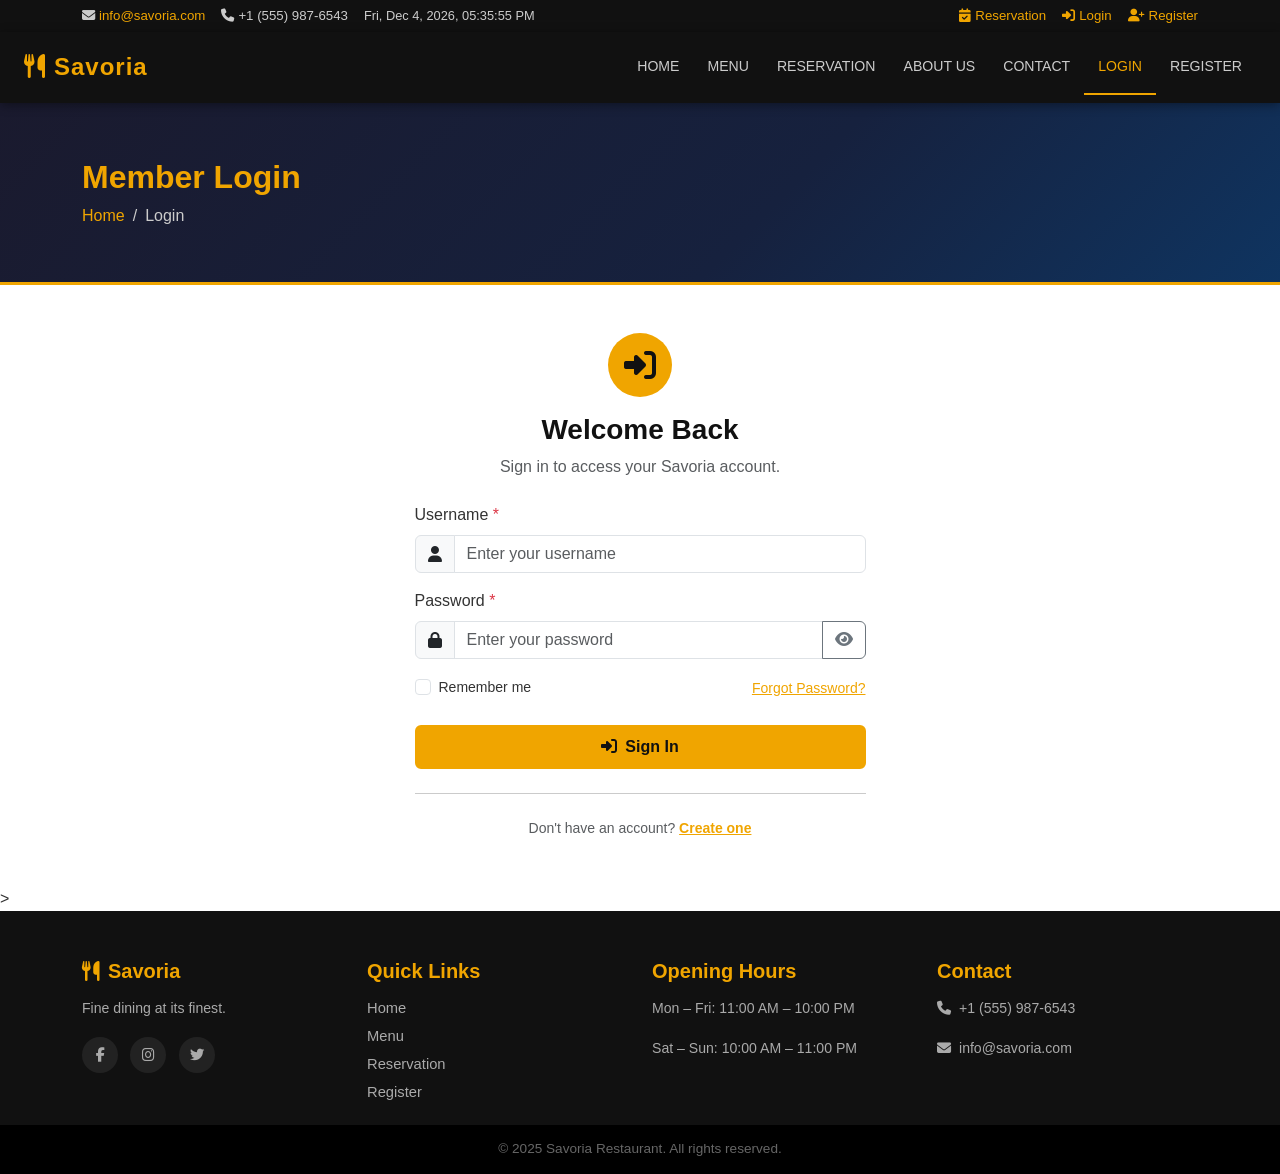
<file: login.html>
<!DOCTYPE html>
<html lang="en">
<head>
  <meta charset="UTF-8" />
  <meta name="viewport" content="width=device-width, initial-scale=1.0" />
  <title>Login – Savoria Restaurant</title>
  <link rel="stylesheet" href="https://cdn.jsdelivr.net/npm/bootstrap@5.3.3/dist/css/bootstrap.min.css" />
  <link rel="stylesheet" href="https://cdnjs.cloudflare.com/ajax/libs/font-awesome/6.5.0/css/all.min.css" />
  <link rel="stylesheet" href="style.css" />
</head>
<body>


<div class="top-bar">
  <div class="container d-flex flex-wrap justify-content-between align-items-center gap-2">
    <div class="d-flex gap-3 flex-wrap">
      <span><i class="fas fa-envelope me-1"></i><a href="mailto:info@savoria.com">info@savoria.com</a></span>
      <span><i class="fas fa-phone me-1"></i>+1 (555) 987-6543</span>
      <span id="datetime-display"></span>
    </div>
    <div class="d-flex gap-3">
      <a href="reservation.html"><i class="fas fa-calendar-check me-1"></i>Reservation</a>
      <a href="login.html"><i class="fas fa-sign-in-alt me-1"></i>Login</a>
      <a href="signup.html"><i class="fas fa-user-plus me-1"></i>Register</a>
    </div>
  </div>
</div>


<nav class="navbar navbar-expand-lg main-navbar sticky-top">
  <div class="container-fluid px-4">
    <a class="navbar-brand" href="index.html"><i class="fas fa-utensils me-2"></i>Savoria</a>
    <button class="navbar-toggler" type="button" data-bs-toggle="collapse" data-bs-target="#mainNav">
      <span class="navbar-toggler-icon" style="filter:invert(1)"></span>
    </button>
    <div class="collapse navbar-collapse" id="mainNav">
      <ul class="navbar-nav ms-auto">
        <li class="nav-item"><a class="nav-link" href="index.html">Home</a></li>
        <li class="nav-item"><a class="nav-link" href="menu.html">Menu</a></li>
        <li class="nav-item"><a class="nav-link" href="reservation.html">Reservation</a></li>
        <li class="nav-item"><a class="nav-link" href="index.html#about">About Us</a></li>
        <li class="nav-item"><a class="nav-link" href="index.html#contact">Contact</a></li>
        <li class="nav-item"><a class="nav-link active" href="login.html">Login</a></li>
        <li class="nav-item"><a class="nav-link" href="signup.html">Register</a></li>
      </ul>
    </div>
  </div>
</nav>

<div class="page-hero">
  <div class="container">
    <h2 class="mb-2">Member Login</h2>
    <nav aria-label="breadcrumb">
      <ol class="breadcrumb">
        <li class="breadcrumb-item"><a href="index.html">Home</a></li>
        <li class="breadcrumb-item active">Login</li>
      </ol>
    </nav>
  </div>
</div>


<section class="form-section py-5">
  <div class="container">
    <div class="row justify-content-center">
      <div class="col-lg-5 col-md-7">
        <div class="form-card">
          <div class="text-center mb-4">
            <div class="mb-3">
              <span style="background:var(--primary);width:64px;height:64px;border-radius:50%;display:inline-flex;align-items:center;justify-content:center;">
                <i class="fas fa-sign-in-alt fa-2x" style="color:var(--dark)"></i>
              </span>
            </div>
            <h3 class="fw-bold" style="color:var(--dark)">Welcome Back</h3>
            <p class="text-muted">Sign in to access your Savoria account.</p>
          </div>

          <form id="login-form" novalidate>
            <div class="mb-3">
              <label class="form-label" for="login-username">Username <span class="text-danger">*</span></label>
              <div class="input-group">
                <span class="input-group-text"><i class="fas fa-user"></i></span>
                <input type="text" class="form-control" id="login-username" placeholder="Enter your username" required />
              </div>
            </div>
            <div class="mb-3">
              <label class="form-label" for="login-password">Password <span class="text-danger">*</span></label>
              <div class="input-group">
                <span class="input-group-text"><i class="fas fa-lock"></i></span>
                <input type="password" class="form-control" id="login-password" placeholder="Enter your password" required />
                <button class="btn btn-outline-secondary" type="button" id="toggle-login-pass"><i class="fas fa-eye"></i></button>
              </div>
            </div>
            <div class="d-flex justify-content-between align-items-center mb-4">
              <div class="form-check">
                <input class="form-check-input" type="checkbox" id="remember-me" />
                <label class="form-check-label small" for="remember-me">Remember me</label>
              </div>
              <a href="#" class="small" style="color:var(--primary)">Forgot Password?</a>
            </div>
            <button type="submit" class="btn btn-gold w-100 py-2 fw-bold">
              <i class="fas fa-sign-in-alt me-2"></i>Sign In
            </button>
            <hr class="my-4" />
            <p class="text-center text-muted small mb-0">Don't have an account? <a href="signup.html" style="color:var(--primary);font-weight:600">Create one</a></p>
          </form>
        </div>
      </div>
    </div>
  </div>
</section>

>
<div class="modal fade" id="loginModal" tabindex="-1">
  <div class="modal-dialog modal-dialog-centered">
    <div class="modal-content">
      <div class="modal-header" style="background:var(--dark);color:#fff;border:none">
        <h5 class="modal-title"><i class="fas fa-check-circle me-2" style="color:var(--primary)"></i>Login Successful</h5>
        <button type="button" class="btn-close btn-close-white" data-bs-dismiss="modal"></button>
      </div>
      <div class="modal-body text-center py-4">
        <div class="mb-3">
          <i class="fas fa-user-circle fa-4x" style="color:var(--primary)"></i>
        </div>
        <h4 class="fw-bold mb-1">Welcome Back!</h4>
        <p class="text-muted">You have successfully signed in to your Savoria account.</p>
        <p class="text-muted small">Redirecting you to the homepage...</p>
      </div>
      <div class="modal-footer border-0 justify-content-center gap-2">
        <a href="index.html" class="btn btn-gold px-4">Go to Home</a>
        <button type="button" class="btn btn-outline-secondary px-4" data-bs-dismiss="modal">Stay Here</button>
      </div>
    </div>
  </div>
</div>

<footer class="big-footer pt-5 pb-3">
  <div class="container">
    <div class="row g-4">
      <div class="col-md-3">
        <h5><i class="fas fa-utensils me-2"></i>Savoria</h5>
        <p class="small">Fine dining at its finest.</p>
        <div class="social-icons mt-3">
          <a href="#"><i class="fab fa-facebook-f"></i></a>
          <a href="#"><i class="fab fa-instagram"></i></a>
          <a href="#"><i class="fab fa-twitter"></i></a>
        </div>
      </div>
      <div class="col-md-3">
        <h5>Quick Links</h5>
        <a href="index.html">Home</a>
        <a href="menu.html">Menu</a>
        <a href="reservation.html">Reservation</a>
        <a href="signup.html">Register</a>
      </div>
      <div class="col-md-3">
        <h5>Opening Hours</h5>
        <p class="small">Mon – Fri: 11:00 AM – 10:00 PM</p>
        <p class="small">Sat – Sun: 10:00 AM – 11:00 PM</p>
      </div>
      <div class="col-md-3">
        <h5>Contact</h5>
        <p class="small"><i class="fas fa-phone me-2"></i>+1 (555) 987-6543</p>
        <p class="small"><i class="fas fa-envelope me-2"></i>info@savoria.com</p>
      </div>
    </div>
  </div>
</footer>
<div class="footer-bottom text-center">
  <div class="container">
    <p class="mb-0">&copy; 2025 Savoria Restaurant. All rights reserved.</p>
  </div>
</div>

<script src="https://cdn.jsdelivr.net/npm/bootstrap@5.3.3/dist/js/bootstrap.bundle.min.js"></script>
<script src="https://code.jquery.com/jquery-3.7.1.min.js"></script>
<script src="script.js"></script>
<script>
  
  document.getElementById('toggle-login-pass').addEventListener('click', function () {
    const pwd = document.getElementById('login-password');
    const icon = this.querySelector('i');
    if (pwd.type === 'password') {
      pwd.type = 'text';
      icon.className = 'fas fa-eye-slash';
    } else {
      pwd.type = 'password';
      icon.className = 'fas fa-eye';
    }
  });
</script>
</body>
</html>
</file>
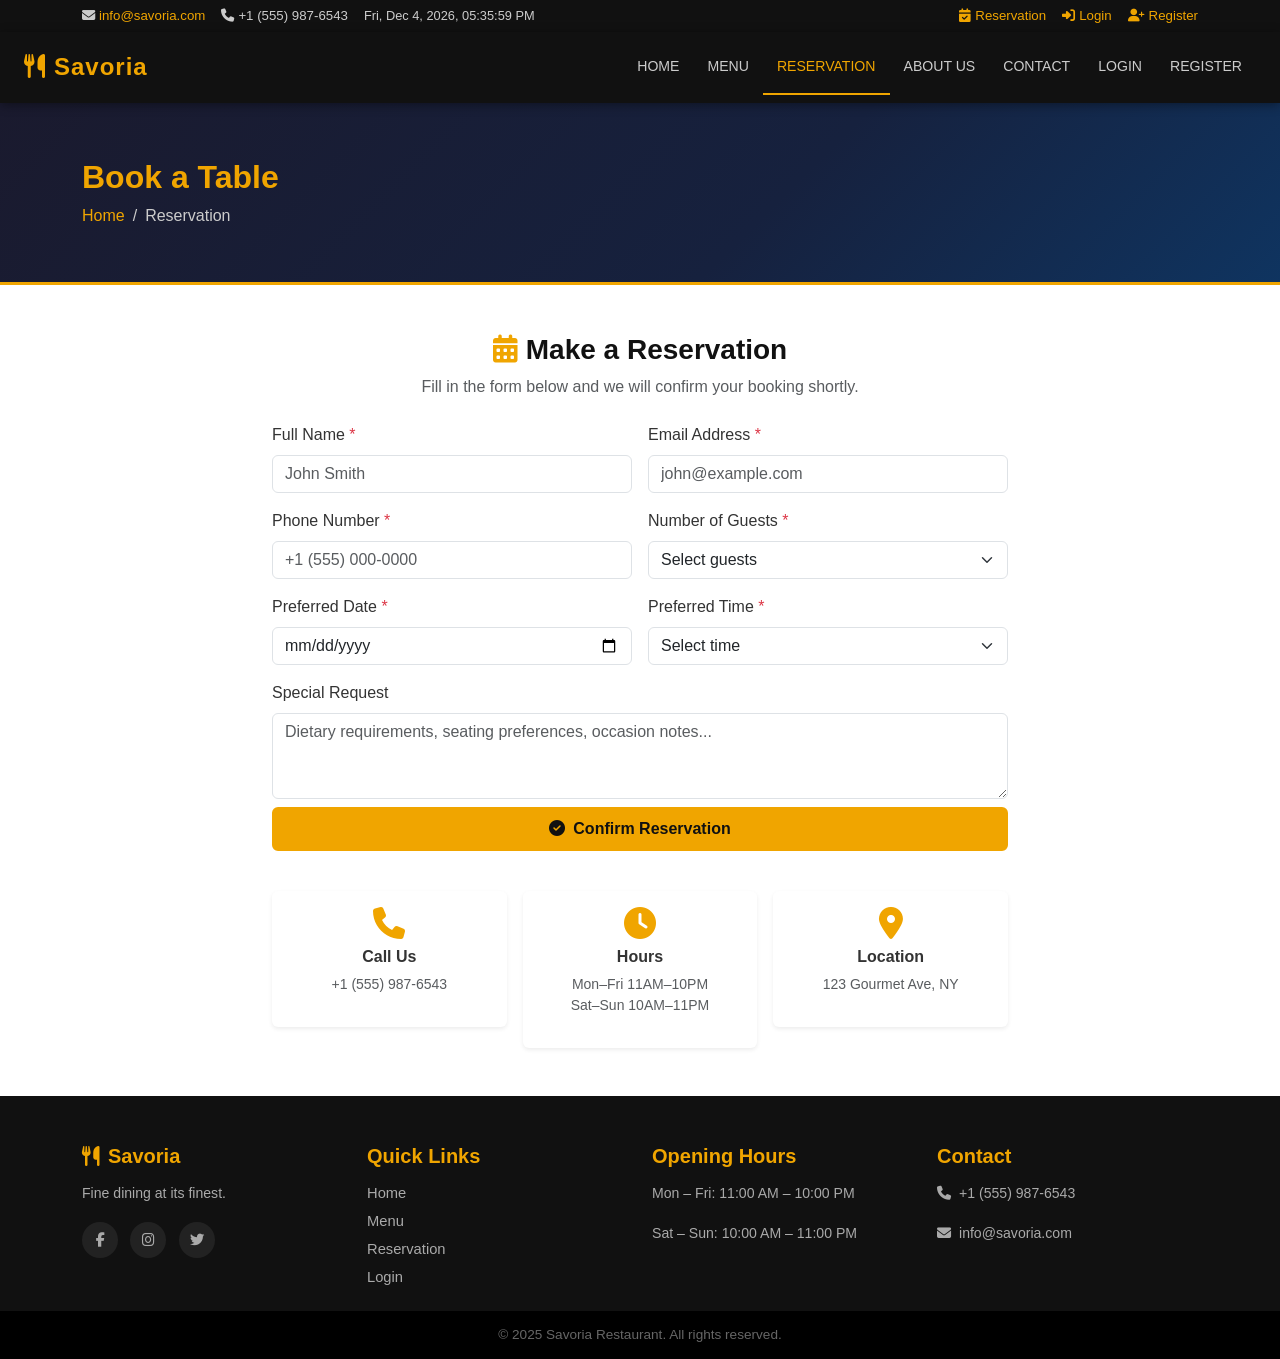
<file: reservation.html>
<!DOCTYPE html>
<html lang="en">
<head>
  <meta charset="UTF-8" />
  <meta name="viewport" content="width=device-width, initial-scale=1.0" />
  <title>Reservation – Savoria Restaurant</title>
  <link rel="stylesheet" href="https://cdn.jsdelivr.net/npm/bootstrap@5.3.3/dist/css/bootstrap.min.css" />
  <link rel="stylesheet" href="https://cdnjs.cloudflare.com/ajax/libs/font-awesome/6.5.0/css/all.min.css" />
  <link rel="stylesheet" href="style.css" />
</head>
<body>

<!-- TOP BAR -->
<div class="top-bar">
  <div class="container d-flex flex-wrap justify-content-between align-items-center gap-2">
    <div class="d-flex gap-3 flex-wrap">
      <span><i class="fas fa-envelope me-1"></i><a href="mailto:info@savoria.com">info@savoria.com</a></span>
      <span><i class="fas fa-phone me-1"></i>+1 (555) 987-6543</span>
      <span id="datetime-display"></span>
    </div>
    <div class="d-flex gap-3">
      <a href="reservation.html"><i class="fas fa-calendar-check me-1"></i>Reservation</a>
      <a href="login.html"><i class="fas fa-sign-in-alt me-1"></i>Login</a>
      <a href="signup.html"><i class="fas fa-user-plus me-1"></i>Register</a>
    </div>
  </div>
</div>

<!-- NAVBAR -->
<nav class="navbar navbar-expand-lg main-navbar sticky-top">
  <div class="container-fluid px-4">
    <a class="navbar-brand" href="index.html"><i class="fas fa-utensils me-2"></i>Savoria</a>
    <button class="navbar-toggler" type="button" data-bs-toggle="collapse" data-bs-target="#mainNav">
      <span class="navbar-toggler-icon" style="filter:invert(1)"></span>
    </button>
    <div class="collapse navbar-collapse" id="mainNav">
      <ul class="navbar-nav ms-auto">
        <li class="nav-item"><a class="nav-link" href="index.html">Home</a></li>
        <li class="nav-item"><a class="nav-link" href="menu.html">Menu</a></li>
        <li class="nav-item"><a class="nav-link active" href="reservation.html">Reservation</a></li>
        <li class="nav-item"><a class="nav-link" href="index.html#about">About Us</a></li>
        <li class="nav-item"><a class="nav-link" href="index.html#contact">Contact</a></li>
        <li class="nav-item"><a class="nav-link" href="login.html">Login</a></li>
        <li class="nav-item"><a class="nav-link" href="signup.html">Register</a></li>
      </ul>
    </div>
  </div>
</nav>

<!-- BREADCRUMB -->
<div class="page-hero">
  <div class="container">
    <h2 class="mb-2">Book a Table</h2>
    <nav aria-label="breadcrumb">
      <ol class="breadcrumb">
        <li class="breadcrumb-item"><a href="index.html">Home</a></li>
        <li class="breadcrumb-item active">Reservation</li>
      </ol>
    </nav>
  </div>
</div>

<section class="form-section py-5">
  <div class="container">
    <div class="row justify-content-center">
      <div class="col-lg-8">
        <div class="form-card">
          <div class="text-center mb-4">
            <h3 class="fw-bold" style="color:var(--dark)"><i class="fas fa-calendar-alt me-2" style="color:var(--primary)"></i>Make a Reservation</h3>
            <p class="text-muted">Fill in the form below and we will confirm your booking shortly.</p>
          </div>
          <form id="reservation-form" novalidate>
            <div class="row g-3">
              <div class="col-md-6">
                <label class="form-label" for="res-name">Full Name <span class="text-danger">*</span></label>
                <input type="text" class="form-control" id="res-name" placeholder="John Smith" required />
              </div>
              <div class="col-md-6">
                <label class="form-label" for="res-email">Email Address <span class="text-danger">*</span></label>
                <input type="email" class="form-control" id="res-email" placeholder="john@example.com" required />
              </div>
              <div class="col-md-6">
                <label class="form-label" for="res-phone">Phone Number <span class="text-danger">*</span></label>
                <input type="tel" class="form-control" id="res-phone" placeholder="+1 (555) 000-0000" required />
              </div>
              <div class="col-md-6">
                <label class="form-label" for="res-guests">Number of Guests <span class="text-danger">*</span></label>
                <select class="form-select" id="res-guests" required>
                  <option value="" disabled selected>Select guests</option>
                  <option value="1">1 Guest</option>
                  <option value="2">2 Guests</option>
                  <option value="3">3 Guests</option>
                  <option value="4">4 Guests</option>
                  <option value="5">5 Guests</option>
                  <option value="6+">6+ Guests</option>
                </select>
              </div>
              <div class="col-md-6">
                <label class="form-label" for="res-date">Preferred Date <span class="text-danger">*</span></label>
                <input type="date" class="form-control" id="res-date" required />
              </div>
              <div class="col-md-6">
                <label class="form-label" for="res-time">Preferred Time <span class="text-danger">*</span></label>
                <select class="form-select" id="res-time" required>
                  <option value="" disabled selected>Select time</option>
                  <option>11:00 AM</option>
                  <option>12:00 PM</option>
                  <option>1:00 PM</option>
                  <option>2:00 PM</option>
                  <option>6:00 PM</option>
                  <option>7:00 PM</option>
                  <option>8:00 PM</option>
                  <option>9:00 PM</option>
                </select>
              </div>
              <div class="col-12">
                <label class="form-label" for="res-request">Special Request</label>
                <textarea class="form-control" id="res-request" rows="3" placeholder="Dietary requirements, seating preferences, occasion notes..."></textarea>
              </div>
              <div class="col-12 mt-2">
                <button type="submit" class="btn btn-gold w-100 py-2 fw-bold"><i class="fas fa-check-circle me-2"></i>Confirm Reservation</button>
              </div>
            </div>
          </form>
        </div>

 
        <div class="row g-3 mt-4">
          <div class="col-md-4 text-center">
            <div class="p-3 rounded shadow-sm bg-white">
              <i class="fas fa-phone fa-2x mb-2" style="color:var(--primary)"></i>
              <h6 class="fw-bold">Call Us</h6>
              <p class="small text-muted">+1 (555) 987-6543</p>
            </div>
          </div>
          <div class="col-md-4 text-center">
            <div class="p-3 rounded shadow-sm bg-white">
              <i class="fas fa-clock fa-2x mb-2" style="color:var(--primary)"></i>
              <h6 class="fw-bold">Hours</h6>
              <p class="small text-muted">Mon–Fri 11AM–10PM<br>Sat–Sun 10AM–11PM</p>
            </div>
          </div>
          <div class="col-md-4 text-center">
            <div class="p-3 rounded shadow-sm bg-white">
              <i class="fas fa-map-marker-alt fa-2x mb-2" style="color:var(--primary)"></i>
              <h6 class="fw-bold">Location</h6>
              <p class="small text-muted">123 Gourmet Ave, NY</p>
            </div>
          </div>
        </div>
      </div>
    </div>
  </div>
</section>

<!-- RESERVATION CONFIRMATION MODAL -->
<div class="modal fade" id="reservationModal" tabindex="-1">
  <div class="modal-dialog modal-dialog-centered">
    <div class="modal-content">
      <div class="modal-header" style="background:var(--dark);color:#fff;border:none">
        <h5 class="modal-title"><i class="fas fa-check-circle me-2" style="color:var(--primary)"></i>Reservation Confirmed!</h5>
        <button type="button" class="btn-close btn-close-white" data-bs-dismiss="modal"></button>
      </div>
      <div class="modal-body text-center py-4">
        <div class="mb-3">
          <i class="fas fa-calendar-check fa-3x" style="color:var(--primary)"></i>
        </div>
        <h5 class="fw-bold mb-1">Thank you, <span id="summary-name"></span>!</h5>
        <p class="text-muted mb-3">Your table has been reserved. A confirmation email will be sent shortly.</p>
        <div class="table-responsive">
          <table class="table table-bordered text-start" style="font-size:0.9rem">
            <tr><th style="background:var(--light-bg)">Date</th><td id="summary-date"></td></tr>
            <tr><th style="background:var(--light-bg)">Time</th><td id="summary-time"></td></tr>
            <tr><th style="background:var(--light-bg)">Guests</th><td id="summary-guests"></td></tr>
          </table>
        </div>
      </div>
      <div class="modal-footer border-0 justify-content-center">
        <button type="button" class="btn btn-gold px-5" data-bs-dismiss="modal">Done</button>
      </div>
    </div>
  </div>
</div>

<!-- FOOTER -->
<footer class="big-footer pt-5 pb-3">
  <div class="container">
    <div class="row g-4">
      <div class="col-md-3">
        <h5><i class="fas fa-utensils me-2"></i>Savoria</h5>
        <p class="small">Fine dining at its finest.</p>
        <div class="social-icons mt-3">
          <a href="#"><i class="fab fa-facebook-f"></i></a>
          <a href="#"><i class="fab fa-instagram"></i></a>
          <a href="#"><i class="fab fa-twitter"></i></a>
        </div>
      </div>
      <div class="col-md-3">
        <h5>Quick Links</h5>
        <a href="index.html">Home</a>
        <a href="menu.html">Menu</a>
        <a href="reservation.html">Reservation</a>
        <a href="login.html">Login</a>
      </div>
      <div class="col-md-3">
        <h5>Opening Hours</h5>
        <p class="small">Mon – Fri: 11:00 AM – 10:00 PM</p>
        <p class="small">Sat – Sun: 10:00 AM – 11:00 PM</p>
      </div>
      <div class="col-md-3">
        <h5>Contact</h5>
        <p class="small"><i class="fas fa-phone me-2"></i>+1 (555) 987-6543</p>
        <p class="small"><i class="fas fa-envelope me-2"></i>info@savoria.com</p>
      </div>
    </div>
  </div>
</footer>
<div class="footer-bottom text-center">
  <div class="container">
    <p class="mb-0">&copy; 2025 Savoria Restaurant. All rights reserved.</p>
  </div>
</div>

<script src="https://cdn.jsdelivr.net/npm/bootstrap@5.3.3/dist/js/bootstrap.bundle.min.js"></script>
<script src="https://code.jquery.com/jquery-3.7.1.min.js"></script>
<script src="script.js"></script>
</body>
</html>
</file>
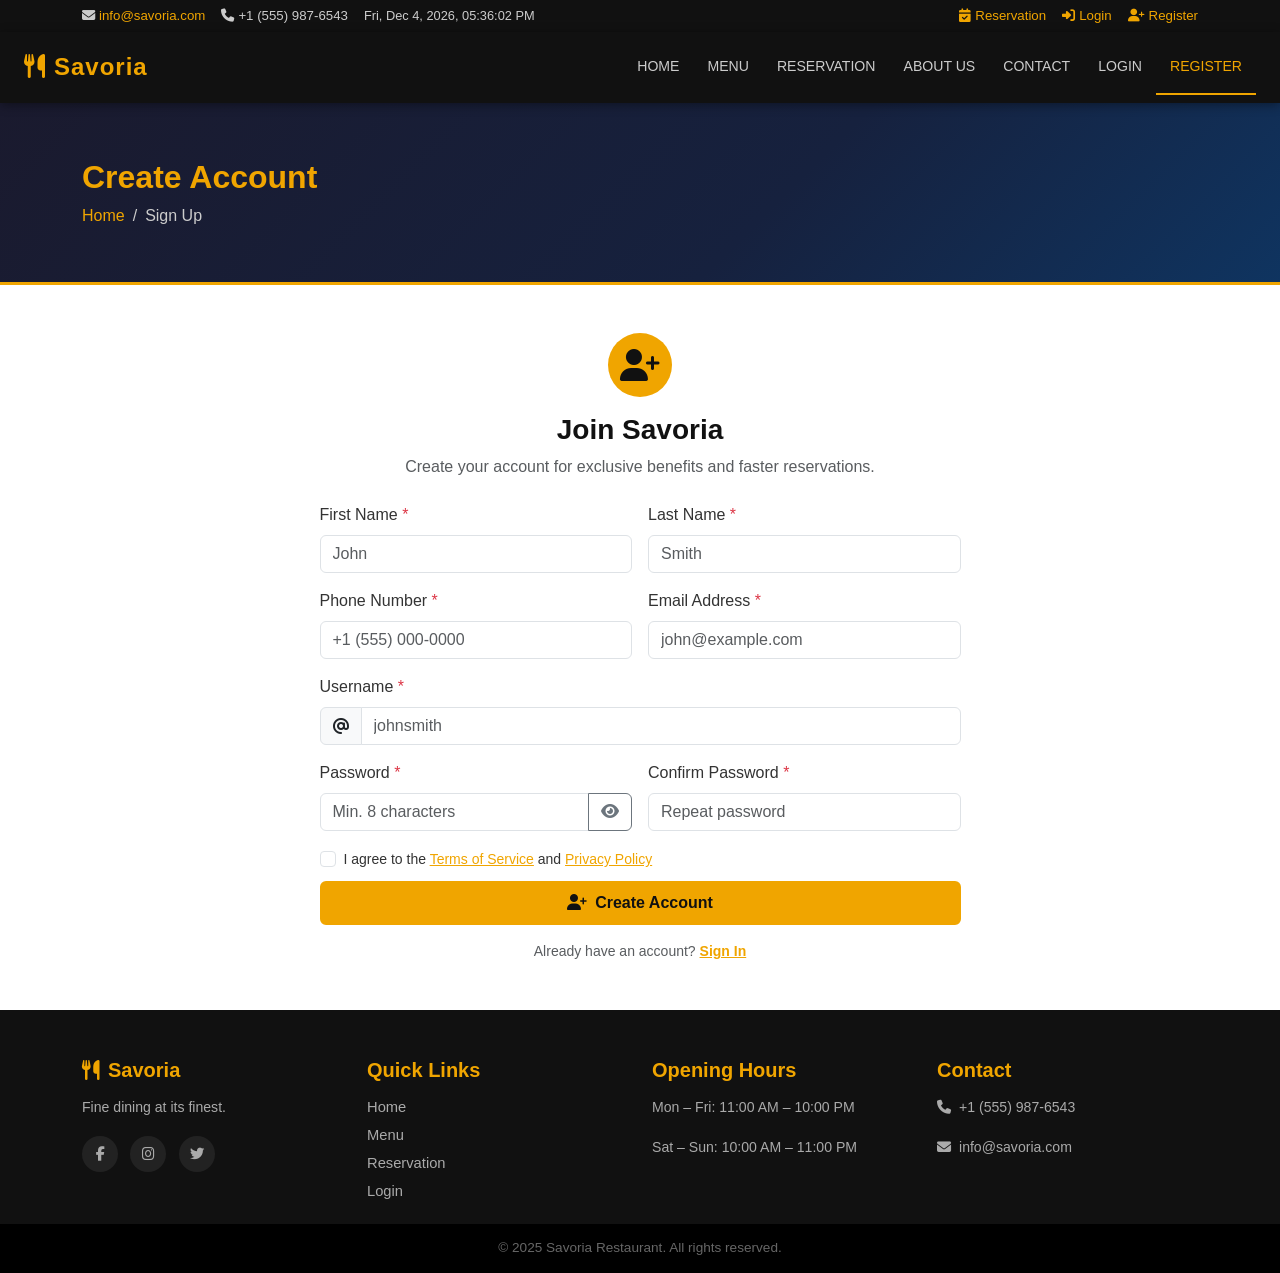
<file: signup.html>
<!DOCTYPE html>
<html lang="en">
<head>
  <meta charset="UTF-8" />
  <meta name="viewport" content="width=device-width, initial-scale=1.0" />
  <title>Sign Up – Savoria Restaurant</title>
  <link rel="stylesheet" href="https://cdn.jsdelivr.net/npm/bootstrap@5.3.3/dist/css/bootstrap.min.css" />
  <link rel="stylesheet" href="https://cdnjs.cloudflare.com/ajax/libs/font-awesome/6.5.0/css/all.min.css" />
  <link rel="stylesheet" href="style.css" />
</head>
<body>


<div class="top-bar">
  <div class="container d-flex flex-wrap justify-content-between align-items-center gap-2">
    <div class="d-flex gap-3 flex-wrap">
      <span><i class="fas fa-envelope me-1"></i><a href="mailto:info@savoria.com">info@savoria.com</a></span>
      <span><i class="fas fa-phone me-1"></i>+1 (555) 987-6543</span>
      <span id="datetime-display"></span>
    </div>
    <div class="d-flex gap-3">
      <a href="reservation.html"><i class="fas fa-calendar-check me-1"></i>Reservation</a>
      <a href="login.html"><i class="fas fa-sign-in-alt me-1"></i>Login</a>
      <a href="signup.html"><i class="fas fa-user-plus me-1"></i>Register</a>
    </div>
  </div>
</div>

<!-- NAVBAR -->
<nav class="navbar navbar-expand-lg main-navbar sticky-top">
  <div class="container-fluid px-4">
    <a class="navbar-brand" href="index.html"><i class="fas fa-utensils me-2"></i>Savoria</a>
    <button class="navbar-toggler" type="button" data-bs-toggle="collapse" data-bs-target="#mainNav">
      <span class="navbar-toggler-icon" style="filter:invert(1)"></span>
    </button>
    <div class="collapse navbar-collapse" id="mainNav">
      <ul class="navbar-nav ms-auto">
        <li class="nav-item"><a class="nav-link" href="index.html">Home</a></li>
        <li class="nav-item"><a class="nav-link" href="menu.html">Menu</a></li>
        <li class="nav-item"><a class="nav-link" href="reservation.html">Reservation</a></li>
        <li class="nav-item"><a class="nav-link" href="index.html#about">About Us</a></li>
        <li class="nav-item"><a class="nav-link" href="index.html#contact">Contact</a></li>
        <li class="nav-item"><a class="nav-link" href="login.html">Login</a></li>
        <li class="nav-item"><a class="nav-link active" href="signup.html">Register</a></li>
      </ul>
    </div>
  </div>
</nav>

<!-- BREADCRUMB -->
<div class="page-hero">
  <div class="container">
    <h2 class="mb-2">Create Account</h2>
    <nav aria-label="breadcrumb">
      <ol class="breadcrumb">
        <li class="breadcrumb-item"><a href="index.html">Home</a></li>
        <li class="breadcrumb-item active">Sign Up</li>
      </ol>
    </nav>
  </div>
</div>

<!-- SIGNUP FORM -->
<section class="form-section py-5">
  <div class="container">
    <div class="row justify-content-center">
      <div class="col-lg-7 col-md-9">
        <div class="form-card">
          <div class="text-center mb-4">
            <div class="mb-3">
              <span style="background:var(--primary);width:64px;height:64px;border-radius:50%;display:inline-flex;align-items:center;justify-content:center;">
                <i class="fas fa-user-plus fa-2x" style="color:var(--dark)"></i>
              </span>
            </div>
            <h3 class="fw-bold" style="color:var(--dark)">Join Savoria</h3>
            <p class="text-muted">Create your account for exclusive benefits and faster reservations.</p>
          </div>

          <form id="signup-form" novalidate>
            <div class="row g-3">
              <div class="col-md-6">
                <label class="form-label" for="first-name">First Name <span class="text-danger">*</span></label>
                <input type="text" class="form-control" id="first-name" placeholder="John" required />
              </div>
              <div class="col-md-6">
                <label class="form-label" for="last-name">Last Name <span class="text-danger">*</span></label>
                <input type="text" class="form-control" id="last-name" placeholder="Smith" required />
              </div>
              <div class="col-md-6">
                <label class="form-label" for="signup-phone">Phone Number <span class="text-danger">*</span></label>
                <input type="tel" class="form-control" id="signup-phone" placeholder="+1 (555) 000-0000" required />
              </div>
              <div class="col-md-6">
                <label class="form-label" for="signup-email">Email Address <span class="text-danger">*</span></label>
                <input type="email" class="form-control" id="signup-email" placeholder="john@example.com" required />
              </div>
              <div class="col-12">
                <label class="form-label" for="signup-username">Username <span class="text-danger">*</span></label>
                <div class="input-group">
                  <span class="input-group-text"><i class="fas fa-at"></i></span>
                  <input type="text" class="form-control" id="signup-username" placeholder="johnsmith" required />
                </div>
              </div>
              <div class="col-md-6">
                <label class="form-label" for="signup-password">Password <span class="text-danger">*</span></label>
                <div class="input-group">
                  <input type="password" class="form-control" id="signup-password" placeholder="Min. 8 characters" required minlength="8" />
                  <button class="btn btn-outline-secondary" type="button" id="toggle-pass"><i class="fas fa-eye"></i></button>
                </div>
              </div>
              <div class="col-md-6">
                <label class="form-label" for="confirm-password">Confirm Password <span class="text-danger">*</span></label>
                <input type="password" class="form-control" id="confirm-password" placeholder="Repeat password" required />
              </div>
              <div class="col-12">
                <div class="form-check">
                  <input class="form-check-input" type="checkbox" id="agree-terms" required />
                  <label class="form-check-label small" for="agree-terms">
                    I agree to the <a href="#" style="color:var(--primary)">Terms of Service</a> and <a href="#" style="color:var(--primary)">Privacy Policy</a>
                  </label>
                </div>
              </div>
              <div class="col-12 mt-2">
                <button type="submit" class="btn btn-gold w-100 py-2 fw-bold" id="signup-btn">
                  <i class="fas fa-user-plus me-2"></i>Create Account
                </button>
              </div>
              <div class="col-12 text-center">
                <p class="text-muted small mb-0">Already have an account? <a href="login.html" style="color:var(--primary);font-weight:600">Sign In</a></p>
              </div>
            </div>
          </form>
        </div>
      </div>
    </div>
  </div>
</section>

<!-- FOOTER -->
<footer class="big-footer pt-5 pb-3">
  <div class="container">
    <div class="row g-4">
      <div class="col-md-3">
        <h5><i class="fas fa-utensils me-2"></i>Savoria</h5>
        <p class="small">Fine dining at its finest.</p>
        <div class="social-icons mt-3">
          <a href="#"><i class="fab fa-facebook-f"></i></a>
          <a href="#"><i class="fab fa-instagram"></i></a>
          <a href="#"><i class="fab fa-twitter"></i></a>
        </div>
      </div>
      <div class="col-md-3">
        <h5>Quick Links</h5>
        <a href="index.html">Home</a>
        <a href="menu.html">Menu</a>
        <a href="reservation.html">Reservation</a>
        <a href="login.html">Login</a>
      </div>
      <div class="col-md-3">
        <h5>Opening Hours</h5>
        <p class="small">Mon – Fri: 11:00 AM – 10:00 PM</p>
        <p class="small">Sat – Sun: 10:00 AM – 11:00 PM</p>
      </div>
      <div class="col-md-3">
        <h5>Contact</h5>
        <p class="small"><i class="fas fa-phone me-2"></i>+1 (555) 987-6543</p>
        <p class="small"><i class="fas fa-envelope me-2"></i>info@savoria.com</p>
      </div>
    </div>
  </div>
</footer>
<div class="footer-bottom text-center">
  <div class="container">
    <p class="mb-0">&copy; 2025 Savoria Restaurant. All rights reserved.</p>
  </div>
</div>

<script src="https://cdn.jsdelivr.net/npm/bootstrap@5.3.3/dist/js/bootstrap.bundle.min.js"></script>
<script src="https://code.jquery.com/jquery-3.7.1.min.js"></script>
<script src="script.js"></script>
<script>
  /* Password toggle */
  document.getElementById('toggle-pass').addEventListener('click', function () {
    const pwd = document.getElementById('signup-password');
    const icon = this.querySelector('i');
    if (pwd.type === 'password') {
      pwd.type = 'text';
      icon.className = 'fas fa-eye-slash';
    } else {
      pwd.type = 'password';
      icon.className = 'fas fa-eye';
    }
  });

  /* Signup submit feedback */
  document.getElementById('signup-form').addEventListener('submit', function (e) {
    e.preventDefault();
    const pwd = document.getElementById('signup-password').value;
    const cpwd = document.getElementById('confirm-password').value;
    if (pwd !== cpwd) {
      alert('Passwords do not match. Please try again.');
      return;
    }
    alert('Account created successfully! Please login to continue.');
    window.location.href = 'login.html';
  });
</script>
</body>
</html>
</file>
<file: style.css>
:root {
  --primary: #f0a500;
  --dark: #111111;
  --light-bg: #f8f5f0;
}

body {
  font-family: 'Segoe UI', sans-serif;
  color: #333;
}

.top-bar {
  background: #111;
  color: #ccc;
  font-size: 0.83rem;
  padding: 6px 0;
}

.top-bar a {
  color: #f0a500;
  text-decoration: none;
}

.navbar .nav-link {
  text-transform: uppercase;
  font-size: 0.88rem;
  padding: 16px 14px !important;
}

.navbar .nav-link {
  color: #ccc !important;
}

.navbar .nav-link:hover {
  color: var(--primary) !important;
  background: transparent;
}

.navbar .nav-link.active {
  color: var(--primary) !important;
  background: transparent;
  border-bottom: 2px solid var(--primary);
}

.hero-slide {
  height: 520px;
  object-fit: cover;
  filter: brightness(0.5);
}

.carousel-caption h1 {
  font-size: 2.6rem;
  font-weight: 700;
}

.section-heading {
  font-size: 1.9rem;
  font-weight: 700;
  border-bottom: 3px solid #f0a500;
  display: inline-block;
  padding-bottom: 4px;
}

.card-img-top {
  height: 190px;
  object-fit: cover;
}

.price {
  color: #f0a500;
  font-weight: 700;
}

.chef-img {
  width: 110px;
  height: 110px;
  border-radius: 50%;
  object-fit: cover;
  border: 3px solid #f0a500;
}

.footer-top {
  background: #111;
  color: #aaa;
}

.footer-top h5 {
  color: #f0a500;
}

.footer-top a {
  color: #aaa;
  display: block;
  text-decoration: none;
  margin-bottom: 4px;
}

.footer-top a:hover {
  color: #f0a500;
}

.page-banner {
  background: #1a1a2e;
  color: #fff;
  padding: 50px 0 35px;
}

.page-banner h2 {
  color: #f0a500;
  font-weight: 700;
}

.zoom-box {
  overflow: hidden;
  border-radius: 8px;
}

.zoom-box img {
  width: 100%;
  transition: transform 0.4s;
  display: block;
}

.zoom-box:hover img {
  transform: scale(1.5);
}

.qty-btn {
  width: 34px;
  height: 34px;
  border: 1px solid #ccc;
  background: #fff;
  border-radius: 4px;
  cursor: pointer;
}

.qty-input {
  width: 46px;
  text-align: center;
  border: 1px solid #ccc;
  border-radius: 4px;
  height: 34px;
}

#datetime-display {
  font-size: 0.8rem;
}

/* ── NAVBAR ── */
.main-navbar {
  background: var(--dark);
  box-shadow: 0 2px 10px rgba(0,0,0,0.4);
}

.main-navbar .navbar-brand {
  color: var(--primary);
  font-size: 1.5rem;
  font-weight: 700;
  letter-spacing: 1px;
}

.main-navbar .navbar-brand:hover {
  color: #fff;
}

/* ── PAGE HERO (breadcrumb banner) ── */
.page-hero {
  background: linear-gradient(135deg, #1a1a2e 0%, #16213e 60%, #0f3460 100%);
  color: #fff;
  padding: 55px 0 38px;
  border-bottom: 3px solid var(--primary);
}

.page-hero h2 {
  color: var(--primary);
  font-weight: 700;
  font-size: 2rem;
}

.page-hero .breadcrumb-item a {
  color: var(--primary);
  text-decoration: none;
}

.page-hero .breadcrumb-item.active,
.page-hero .breadcrumb-item + .breadcrumb-item::before {
  color: #ccc;
}

/* ── GOLD BUTTON ── */
.btn-gold {
  background: var(--primary);
  color: var(--dark);
  font-weight: 700;
  border: 2px solid var(--primary);
  border-radius: 6px;
  transition: background 0.25s, color 0.25s;
}

.btn-gold:hover {
  background: #c98a00;
  border-color: #c98a00;
  color: #fff;
}

/* ── IMAGE ZOOM CONTAINER ── */
.zoom-container {
  overflow: hidden;
  border-radius: 12px;
  border: 2px solid #e5e5e5;
  box-shadow: 0 4px 18px rgba(0,0,0,0.1);
  cursor: zoom-in;
}

.zoom-container img {
  width: 100%;
  height: 360px;
  object-fit: cover;
  display: block;
  transition: transform 0.45s ease;
}

.zoom-container:hover img {
  transform: scale(1.45);
}

/* Thumbnail active border */
.thumb-img {
  border: 2px solid transparent !important;
  transition: border-color 0.2s;
}

.thumb-img:hover {
  border-color: var(--primary) !important;
}

/* ── SECTION TITLE ── */
.section-title {
  font-size: 1.9rem;
  font-weight: 700;
  color: var(--dark);
  position: relative;
  display: inline-block;
  padding-bottom: 8px;
}

.section-title::after {
  content: '';
  position: absolute;
  bottom: 0;
  left: 50%;
  transform: translateX(-50%);
  width: 60px;
  height: 3px;
  background: var(--primary);
  border-radius: 2px;
}

/* ── DISH CARDS (related dishes) ── */
.dish-card {
  border: none;
  border-radius: 12px;
  overflow: hidden;
  box-shadow: 0 3px 14px rgba(0,0,0,0.08);
  transition: transform 0.3s, box-shadow 0.3s;
}

.dish-card:hover {
  transform: translateY(-6px);
  box-shadow: 0 10px 28px rgba(0,0,0,0.14);
}

.dish-card img {
  width: 100%;
  height: 190px;
  object-fit: cover;
}

/* ── NAV TABS (description / nutrition / reviews) ── */
#dishTab .nav-link {
  color: #555;
  font-weight: 600;
  border: none;
  border-bottom: 3px solid transparent;
  border-radius: 0;
  padding: 10px 20px;
}

#dishTab .nav-link.active {
  color: var(--primary);
  border-bottom-color: var(--primary);
  background: transparent;
}

#dishTab .nav-link:hover {
  color: var(--primary);
}

/* ── NUTRITION TABLE ── */
.nutrition-table {
  border-radius: 8px;
  overflow: hidden;
}

.nutrition-table tbody tr:nth-child(even) {
  background: #fdf6e3;
}

/* ── BIG FOOTER ── */
.big-footer {
  background: #111;
  color: #aaa;
}

.big-footer h5 {
  color: var(--primary);
  font-weight: 700;
  margin-bottom: 14px;
}

.big-footer a {
  color: #aaa;
  display: block;
  text-decoration: none;
  margin-bottom: 6px;
  font-size: 0.92rem;
  transition: color 0.2s;
}

.big-footer a:hover {
  color: var(--primary);
}

.big-footer p.small {
  font-size: 0.88rem;
  line-height: 1.7;
}

/* ── FOOTER BOTTOM BAR ── */
.footer-bottom {
  background: #000;
  color: #666;
  padding: 14px 0;
  font-size: 0.85rem;
}

/* ── SOCIAL ICONS ── */
.social-icons a {
  display: inline-flex;
  align-items: center;
  justify-content: center;
  width: 36px;
  height: 36px;
  border-radius: 50%;
  background: #222;
  color: #aaa;
  margin-right: 8px;
  text-decoration: none;
  font-size: 0.9rem;
  transition: background 0.25s, color 0.25s;
}

.social-icons a:hover {
  background: var(--primary);
  color: var(--dark);
}

/* ── RESPONSIVE ── */
@media (max-width: 768px) {
  .hero-slide { height: 280px; }
  .carousel-caption h1 { font-size: 1.6rem; }
  .zoom-container img { height: 260px; }
  .page-hero h2 { font-size: 1.5rem; }
}
</file>
